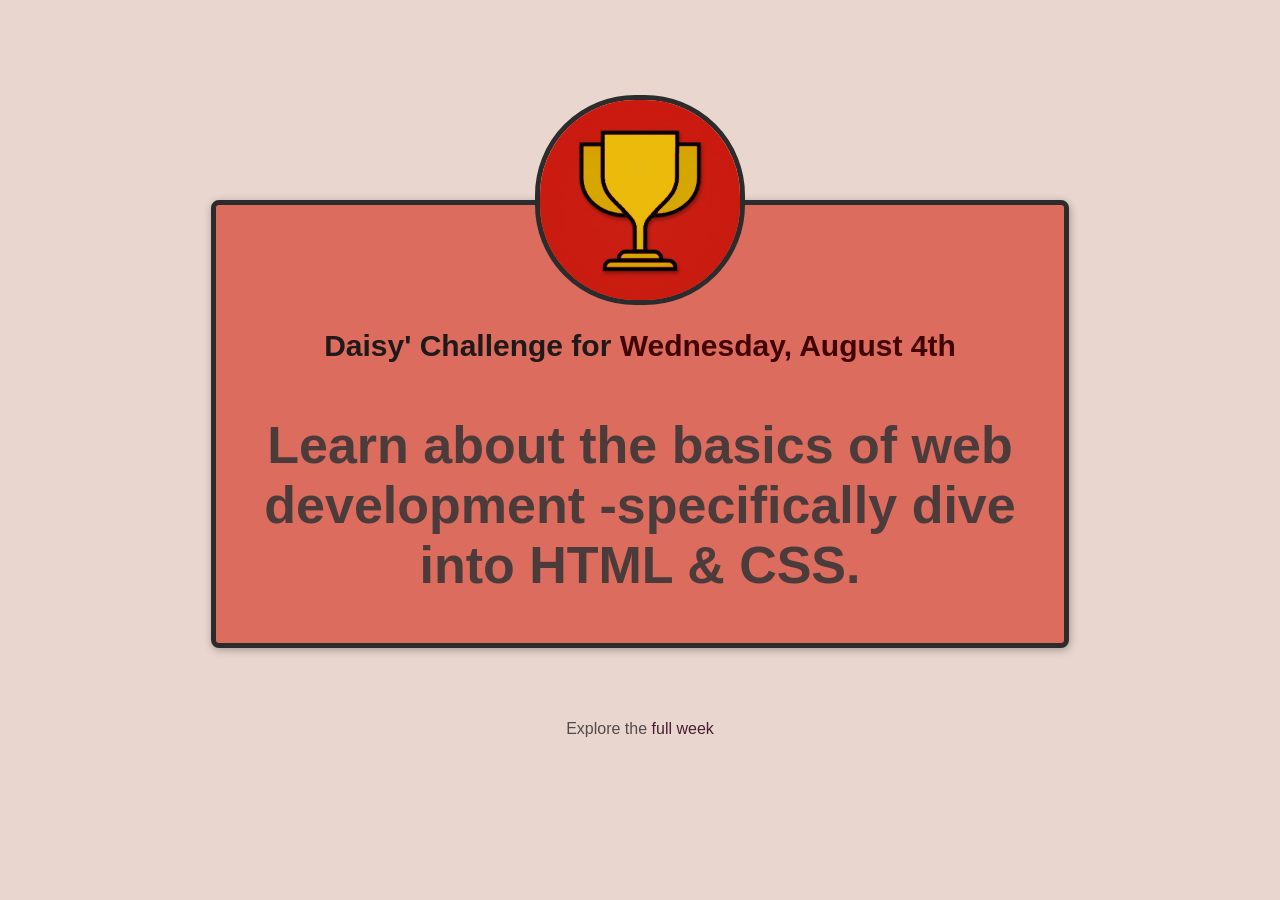
<file: index.html>
<!DOCTYPE html>
<html lang="en">
  <head>
    <meta charset="UTF-8">
    <!--link는 빈요소, 속성으로만 구성됨. 브라우저가 파일을 분석할 때 포함되거나 사용할 다른 파일에 대한 링크를 만드는 역할. 상대경로-->
    <!--rel 링크의 유형을 정의하는 속성-->
    <link href="styles/shared.css" rel="stylesheet">
    <link href="styles/daily-challenge.css" rel="stylesheet">
    <link ref="icon" href="images/favicon.ico" type="image/x-icon">
		<title>My Daily Challenge</title>
  </head>
  <body>
    <main>
      <!--이미지 불러올 수 없을 때 대체 혹은 대체 택스트-->
      <img src="images/challenges-trophy.jpg" alt="A trophy">
      <h1>Daisy' Challenge for <span>Wednesday, August 4th</span></h1>
      <p id="todays-challenge">
        Learn about the basics of web development -specifically dive into HTML &
        CSS.
      </p>
    </main>
    <footer>
      <p>Explore the <a href="/full-week/index.html">full week</a></p>
    </footer>
  </body>
</html>
</file>
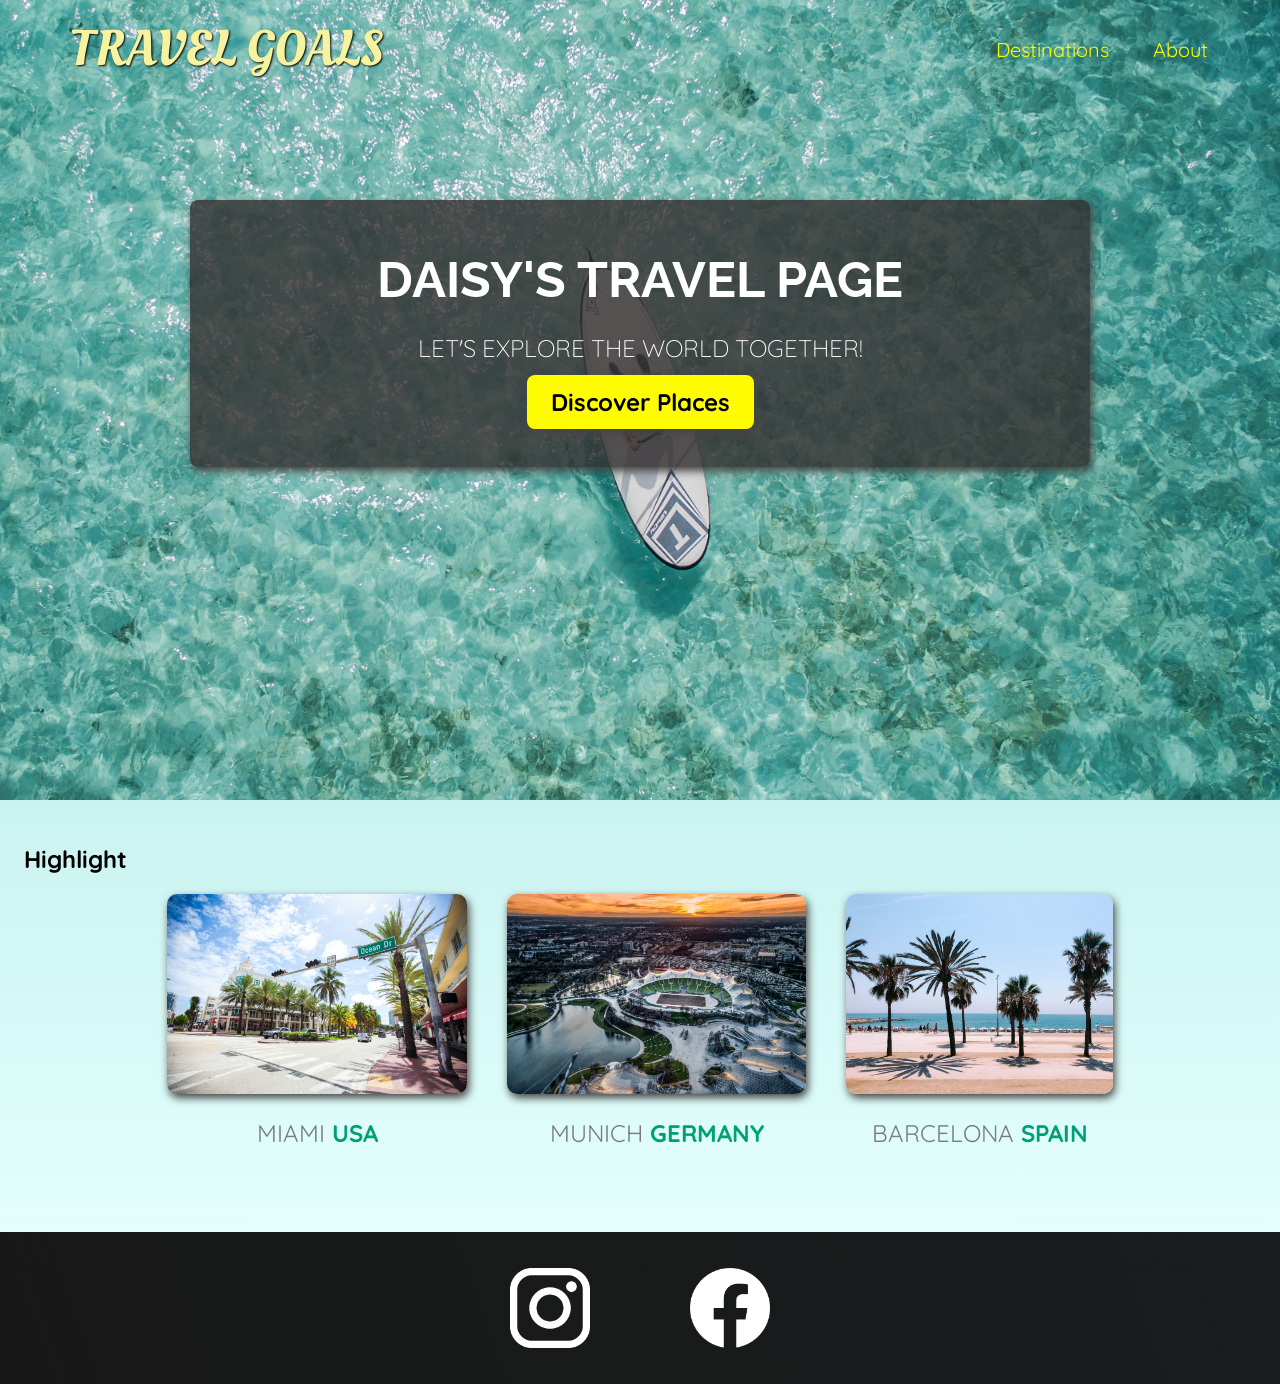
<file: 02_Travel_page/index.html>
<!DOCTYPE html>
<html lang="en">
<head>
  <meta charset="UTF-8">
  <link
    href="https://fonts.googleapis.com/css2?family=Raleway:wght@700&family=Oleo+Script:wght@700&family=Quicksand:wght@300;500;700&display=swap"
    rel="stylesheet"
  />
  <link rel="stylesheet" href="shared.css">
  <link rel="stylesheet" href="style.css">
  <title>Travel Goals</title>
</head>
<body>
  <header>
    <div id="page-logo">
        <a href="index.html">Travel Goals</a>
    </div>
    <nav>
      <ul>
        <li><a href="places.html">Destinations</a></li>
        <li><a href="about.html">About</a></li>
      </ul>
    </nav>
  </header>
  <main>
      <section id="hero">
        <div id="hero-content">
          <h1>Daisy's Travel Page</h1>
          <p>Let's explore the world together!</p>
          <a href="places.html">Discover Places</a>
        </div>
      </section>
      <section id="highlights">
        <h2>Highlight</h2>
        <ul id="destinations">
          <li class="destination">
            <img src="images/places/miami.jpg" alt="Miami streets on sunny day">
            <p>Miami <strong>USA</strong></p>
          </li>
          <li class="destination">
            <img src="images/places/munich.jpg" alt="Munich stadium in winter">
            <p>Munich <strong>Germany</strong></p>           
          </li>
          <li class="destination">
            <img src="images/places/barcelona.jpg" alt="Palm beach in Barcelona">
            <p>Barcelona <strong>Spain</strong></p>              
          </li>
        </ul>
      </section>
  </main>
  <footer>
    <ul>
      <li>
        <a href="https://www.instagram.com"><img src="images/icons/insta.png" alt="Instagram logo"></a>
      </li>
      <li>
        <a href="https://www.facebook.com/"><img src="images/icons/facebook.png" alt="facebook logo"></a>
      </li>
    </ul>
  </footer>
</body>
</html>
</file>
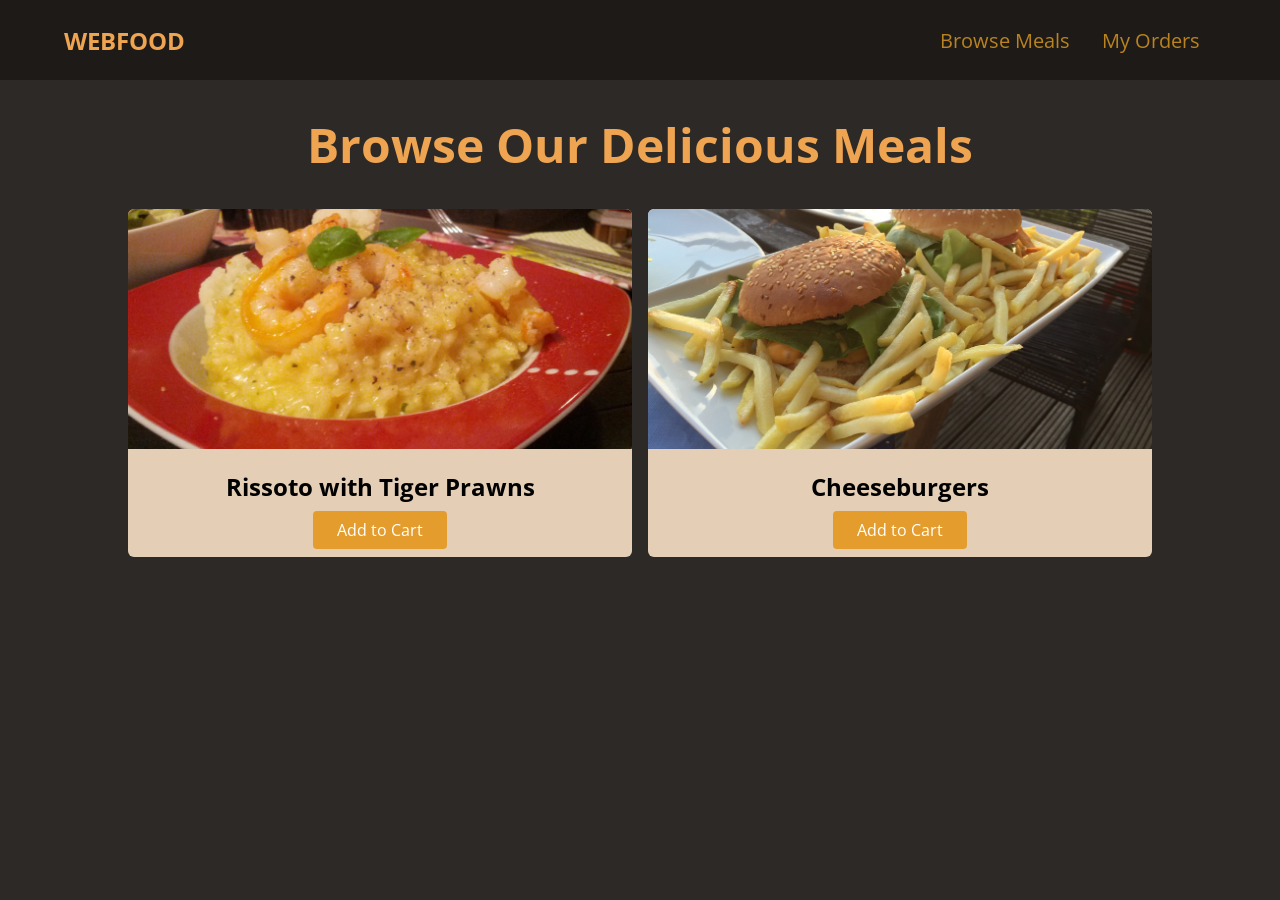
<file: 03_Webfood/index.html>
<!DOCTYPE html>
<html lang="en">
<head>
  <meta charset="UTF-8">
  <meta name="viewport" content="width=device-width, initial-scale=1.0">
  <title>WebFood</title>
  <link rel="preconnect" href="https://fonts.gstatic.com" />
  <link
  href="https://fonts.googleapis.com/css2?family=Open+Sans:wght@400;700&display=swap"
  rel="stylesheet"/>
  <link rel="stylesheet" href="style.css">
</head>
<body>
  <header id="main-header">
    <a href="index.html" id="logo">WebFood</a>
    <nav>
      <ul>
        <li>
          <a href="">Browse Meals</a>
        </li>
        <li>
          <a href="">My Orders</a>
        </li>
      </ul>
    </nav>
    <a href="#side-drawer" class="menu-btn">
      <span></span>
      <span></span>
      <span></span>
    </a>
  </header>
    <aside id="side-drawer">
      <header>
        <a href="#" class="menu-btn">
          <span></span>
          <span></span>
          <span></span>
        </a>        
      </header>
    <nav>
      <ul>
        <li>
          <a href="">Browse Meals</a>
        </li>
        <li>
          <a href="">My Orders</a>
        </li>
      </ul>
    </nav>
  </aside>
  <main>
    <h1>Browse Our Delicious Meals</h1>
    <section id="latest-products">
      <ul>
        <li class="food-item">
          <article>
            <img src="images/risotto.jpg" alt="Delicious Risotto">
            <div class="food-item-content">
            <h2>Rissoto with Tiger Prawns</h2>
            <a href="" class="btn">Add to Cart</a>              
            </div>
          </article>
        </li>
        <li class="food-item">
          <article>
            <img src="images/cheeseburgers.jpg" alt="Delicious Cheeseburgers">
            <div class="food-item-content">
            <h2>Cheeseburgers</h2>
            <a href="" class="btn">Add to Cart</a>              
            </div>
          </article>          
        </li>
      </ul>
    </section>
  </main>
</body>
</html>
</file>
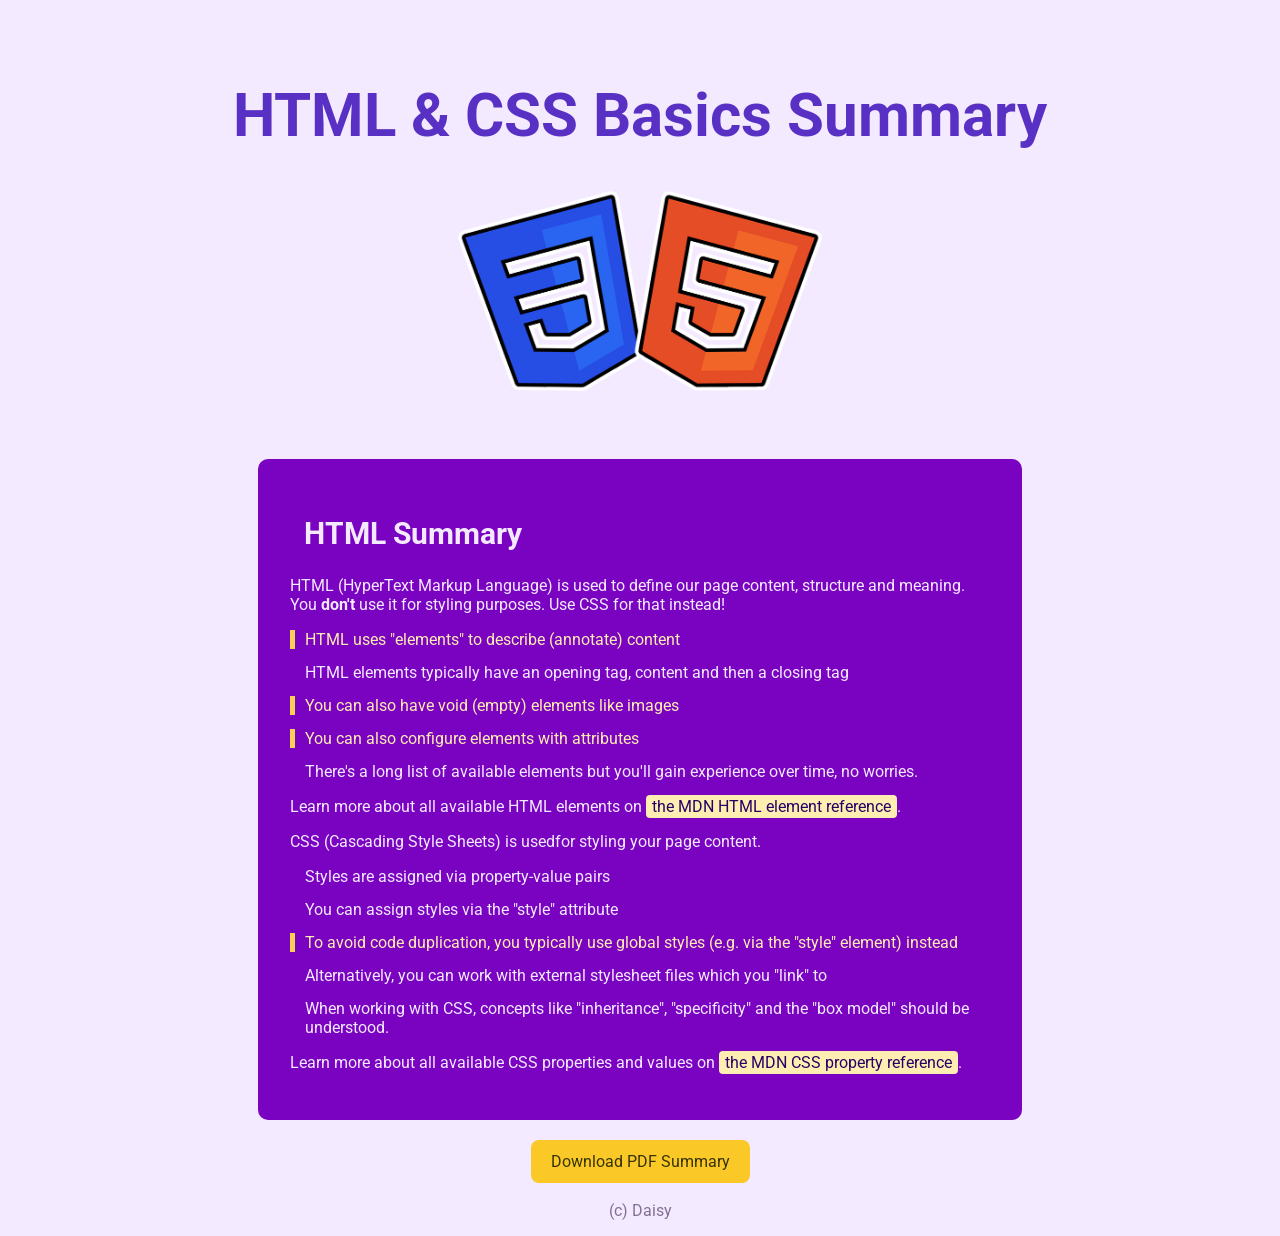
<file: day10_homework/index.html>
<!DOCTYPE html>
<html lang="en">
  <head>
    <meta charset="UTF-8">
    <title>HTML & CSS Basics Summary</title>
    <link rel="preconnect" href="https://fonts.gstatic.com" crossorigin>
    <link href="https://fonts.googleapis.com/css2?family=Roboto:wght@400;900&display=swap" rel="stylesheet">
    <link href="style.css" rel="stylesheet">
  </head>
  <body>
    <header>
      <h1>HTML & CSS Basics Summary</h1>
      <img src="html-css.png" alt="HTML and CSS logos">   
    </header>    
    <main>
      <section>
        <h2>HTML Summary</h2>
        <p class="left">
          HTML (HyperText Markup Language) is used to define our page content, structure and meaning. You <strong>don't</strong> use it for styling purposes. Use CSS for that instead!
        </p>
        <ul id="html-list">
          <li class="highlight-goal">
            HTML uses "elements" to describe (annotate) content
          </li>
          <li>
            HTML elements typically have an opening tag, content and then a closing tag
          </li>
          <li class="highlight-goal">
            You can also have void (empty) elements like images
          </li>
          <li class="highlight-goal">
            You can also configure elements with attributes
          </li>
          <li>
            There's a long list of available elements but you'll gain experience over time, no worries.
          </li>
        </ul>
        <p class="left">
          Learn more about all available HTML elements on <a href="https://developer.mozilla.org/en-US/docs/Web/HTML/Element">the MDN HTML element reference</a>.
        </p>
      </section>
      
      <section>
        <p class="left">CSS (Cascading Style Sheets) is usedfor styling your page content.</p>
        <ul id="css-list">
          <li>
            Styles are assigned via property-value pairs
          </li>
          <li>
            You can assign styles via the "style" attribute
          </li>
          <li class="highlight-goal">
            To avoid code duplication, you typically use global styles (e.g. via the "style" element) instead
          </li>
          <li>
            Alternatively, you can work with external stylesheet files which you "link" to
          </li>
          <li>
            When working with CSS, concepts like "inheritance", "specificity" and the "box model" should be understood.
          </li>
        </ul>
        <p class="left">
          Learn more about all available CSS properties and values on <a href="https://developer.mozilla.org/en-US/docs/Web/CSS/Reference">the MDN CSS property reference</a>.
        </p>
      </section>     
    </main>
    <footer>
      <a href="html-css-basics-summary.pdf">Download PDF Summary</a>
      <p>(c) Daisy</p>
    </footer>
  </body>
</html>
</file>
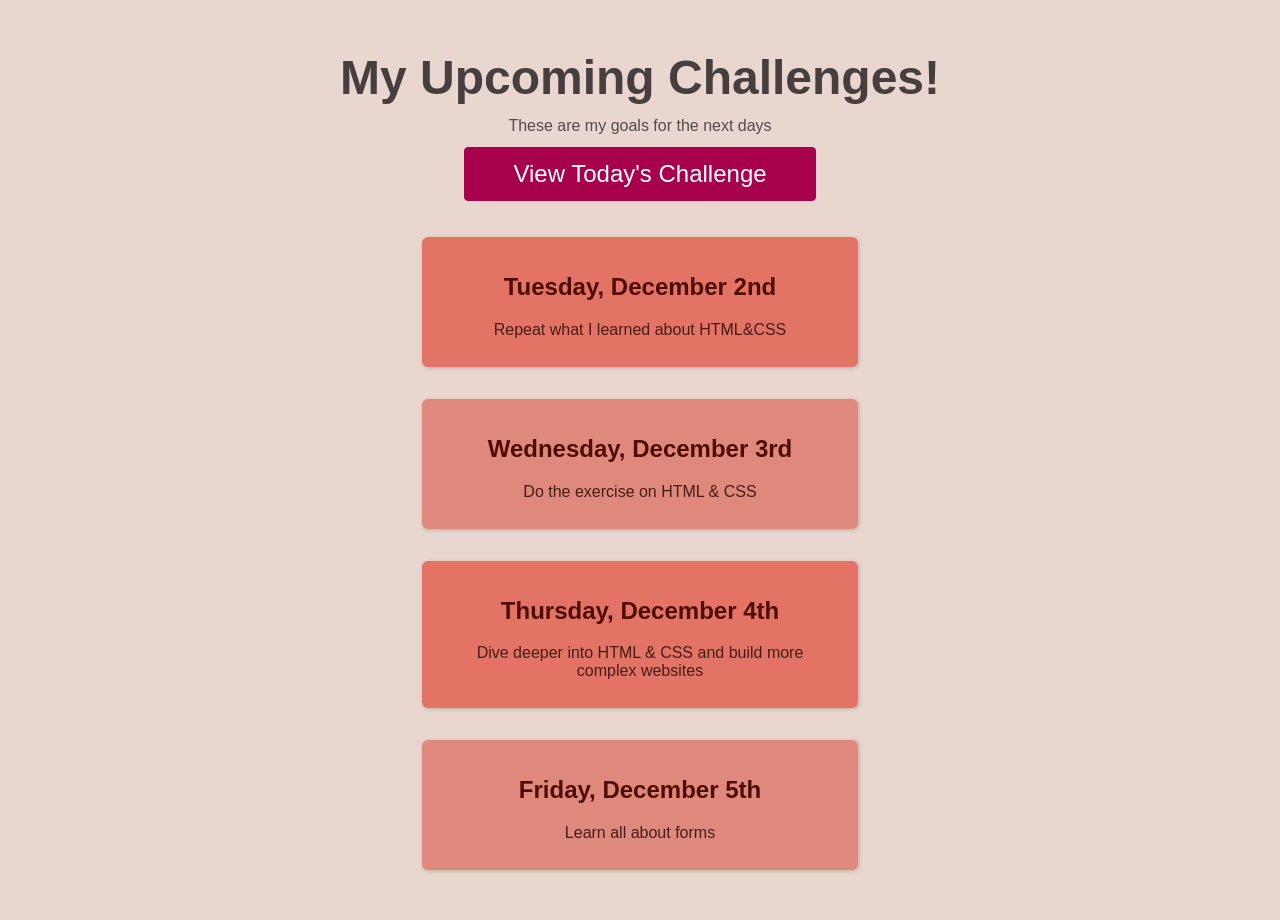
<file: full-week/index.html>
<!DOCTYPE html>
<html lang="en">
<head>
    <meta charset="UTF-8">
    <link href="/styles/shared.css" rel="stylesheet">
    <link href="/styles/full-week.css" rel="stylesheet">
    <link ref="icon" href="/images/favicon.ico" type="image/x-icon">
    <title>My Upcoming Challenges</title>
</head>
<body>
    <header>
      <h1>My Upcoming Challenges!</h1>
      <p id="description">These are my goals for the next days</p>
      <a href="/index.html">View Today's Challenge</a>
    </header>
    <!--중첩된 요소는 상속됨-->
    <main>
      <ol>
        <li class="highlight-goal">
          <h2 >Tuesday, December 2nd</h2>
          <p>Repeat what I learned about HTML&CSS</p>
        </li>
        <li>
          <h2>Wednesday, December 3rd</h2>
          <p>Do the exercise on HTML & CSS</p>
        </li>
        <li class="highlight-goal">
          <h2>Thursday, December 4th</h2>
          <p>Dive deeper into HTML & CSS and build more complex websites</p>
          </li>
        <li>
          <h2>Friday, December 5th</h2>
          <p>Learn all about forms</p>
          </li>
      </ol>
    </main>
</body>
</html>
</file>
<file: styles/shared.css>
body {
    text-align: center;
    background-color: #e9d7cf;
    color: rgb(83, 75, 75);
    margin: 50px;

    }
  
h1 {
  font-family: sans-serif;
}

p {
  font-family: sans-serif;
  margin-bottom: 24px;
}

/*앵커태그는 브라우저에서 기본 상속이 있어서(파란색) 해당 속성이 있더라도 다른 기본 속성을 상속받지 않음 */
a {
  font-family: sans-serif;
  color: rgb(167, 1, 78);
  text-decoration: none;
}

/*마우스를 갖다댈 때 underline이 생김 */
/*hover : 마우스를 갖다댈 때 생기는  */
a:hover {
  text-decoration: underline;
}
</file>
<file: styles/daily-challenge.css>
main {
  width: 800px;
  margin: 200px auto 72px auto;
  background-color: rgb(219, 108, 94);
  padding: 24px;
  border: 5px solid rgb(44, 44, 44);
  border-radius: 8px;
  box-shadow: 1px 2px 8px rgba(0, 0, 0, 0.3);
}

h1 {
  font-size: 30px;
  color: rgb(31, 25, 25);
}

a{
  color:rgb(73, 29, 50)
}


span{
  color: rgb(66, 2, 2)
}

p {
  color: #534b4b;
}

  /* text-align: center; => 이미지는 속성값이 없기 때문에 body에서 가운데 정렬을 해줘야 함*/
img {
  width: 200px;
  height: 200px;
  margin-top: -134px;
  border-radius: 100px;
  border: 5px solid rgb(44, 44, 44)
}

/* 특정 항목을 선택하기 위한 선택자 */
#todays-challenge {
  color: rgb(75, 59, 59);
  font-weight: bold;
  font-size: 52px;
}
</file>
<file: 02_Travel_page/shared.css>
body {
  font-family: "Quicksand", sans-serif;
  margin: 0;
}

ul {
  list-style: none;
  margin: 0;
  padding: 0;
}

header {
  display: flex;
  justify-content: space-between;
  align-items: center;
  padding: 15px 60px;
  position: absolute;
  width: 100%;
  box-sizing: border-box;
}

#page-logo a {
  padding: 10px;
  font-family: "Oleo Script", sans-serif;
  color: rgb(245, 243, 160);
  font-size: 50px;
  text-decoration: none;
  text-transform: uppercase;
  text-shadow: 1px 1px 2px rgb(0, 0, 0);
}

header ul {
  display: flex;
}

header li {
  margin-left: 20px;
}

header a {
  color: rgb(255, 251, 0);
  text-decoration: none;
  font-size: 20px;
  padding: 12px;
  text-shadow: 1px 1px 2px rgba(0, 0, 0, 0);
  border-radius: 10px;
}

header nav a:hover {
  color: rgb(77, 77, 77);
  background-color: rgb(255, 251, 0);
}

footer {
  background: linear-gradient(70deg, rgb(24, 24, 24), rgb(25, 29, 29));
  padding: 36px 0;
}

footer ul {
  display: flex;
  justify-content: center;
}

footer li {
  width: 80px;
  height: 80px;
  margin: 0 50px;
}

footer img {
  width: 100%;
  height: 100%;
}
</file>
<file: 02_Travel_page/style.css>
#hero {
    height: 800px;
    background-image: url("/Travel_page/images/places/ocean.jpg");
    background-position: center;
    background-size: cover;
}

#hero-content {
    width: 900px;
    background-color: rgba(51, 47, 47, 0.8);
    box-shadow: 2px 4px 8px rgb(68, 67, 67);
    border-radius: 8px;
    text-align: center;
    padding: 50px 0;
    margin: 0 auto;
    position: relative;
    top: 200px;
}

#hero-content h1 {
    color:white ;
    text-transform: uppercase;
    font-size: 50px;
    font-family: "Raleway", sans-serif;
    margin: 0;
    margin-bottom: ;
}

#hero-content p {
    color: white;
    text-transform: uppercase;
    font-size: 24px;
    font-weight: 300;
}

#hero-content a {
    text-decoration: none;
    background-color: rgb(255, 251, 0);
    padding: 12px 24px;
    color: black;
    font-size: 24px;
    font-weight: bold;
    border-radius: 8px;
    box-shadow: 2px 4px 8px rgb(68 67 67);
}

#highlight h2 {
    text-transform: uppercase;
    text-align: center;
    font-size: 40px;
    color: rgb(59, 65, 65)
}

#hero-content a:hover {
    background-color: rgb(255, 238, 0) ;
}

#highlights {
    padding: 24px;
    background: linear-gradient(0deg, rgb(227, 255, 253), rgb(202, 243, 240));
}

#destinations {
    display: flex;
    width: 90%;
    margin: auto;
    margin-bottom: 40px;
    justify-content: center;
}

.destination {
    margin: 0 20px;
    text-transform: uppercase;
}

.destination p{
    text-align: center;
    font-size: 24px;
    color: rgb(124, 123, 123);
    margin: 20px;
}

.destination img {
    height: 200px;
    width: 100%;
    box-shadow: 2px 4px 8px rgb(68, 67, 67);
    border-radius: 10px;
    object-fit: cover;
}

.destination strong {
    color: rgb(0, 160, 117);
}
</file>
<file: 03_Webfood/style.css>
body {
  font-family: 'Open Sans', sans-serif;
  margin: 0;
  background-color: rgb(44, 41, 38);
}

a {
  text-decoration: none;
}

#main-header {
  height: 5rem;
  display: flex;
  justify-content: space-between;
  align-items: center;
  background-color: rgb(29, 26, 24);
  padding: 0 5%;
}

#logo {
  font-size: 1.5rem;
  font-weight: bold;
  color: rgb(238, 164, 80);
  text-transform: uppercase;
}

.menu-btn {
  width: 3rem;
  height: 3rem;
  display: flex;
  flex-direction: column;
  justify-content: space-around;
  display: none;
}

.menu-btn span {
  width: 100%;
  height: 3px;
  background-color: white;
}

#main-header ul {
  list-style: none;
  display: flex;
  margin: 0;
  padding: 0;
}

#main-header li {
  margin: 0 1rem;
}

#main-header nav a {
  color:rgb(185, 131, 31);
  font-size: 1.25rem;
}

#main-header nav a:hover {
  color: rgb(228, 163, 44);
}

#side-drawer {
  width: 100%;
  height: 100%;
  background-color: rgb(29, 26, 27);
  position: fixed;
  top: 0;
  left: 0;
  display: none;
}

#side-drawer:target {
  display: block;
}

#side-drawer header {
  height: 5rem;
  display: flex;
  justify-content: flex-end;
  align-items: center;
  padding: 0 5%;
}

#side-drawer ul {
  list-style: none;
  margin: 0;
  padding: 4rem 1rem;
  display: flex;
  flex-direction: column;
  align-items: center;
}

#side-drawer li {
  margin: 1rem 0;
}

#side-drawer a {
  color: rgb(253, 239, 213);
  font-size: 2rem;
}

main h1 {
  text-align: center;
  color: rgb(238, 164, 80);
  font-size: 3rem;
}
#latest-products {
  width: 80%;
  margin: 2rem auto;
}

#latest-products ul {
  display: grid;
  grid-template-columns: 1fr 1fr;
  gap: 1rem;
  margin: 0;
  padding: 0;
  list-style: none;
}

.food-item {
  background-color: rgb(228, 206, 182);
  border-radius: 6px;
  overflow: hidden;
}

.food-item img {
  height: 15rem;
  width: 100%;
  object-fit: cover;
}

.food-item-content {
  padding: 1rem;
  text-align: center;
}

.food-item h2 {
  margin: 0 0 1rem 0;
}

.btn {
  background-color: rgb(228, 157, 44);
  color: white;
  border-radius: 4px;
  padding: 0.5rem 1.5rem;
}

.btn:hover {
  background-color: rgb(221, 134, 34);
}

/* 코드는 위에서부터 아래로 실행되기 때문에 미디어 쿼리의 위치가 중요 */
@media (max-width: 48rem) {
  #main-header nav {
    display: none;
  }

  .menu-btn {
    display: flex;
  }

  main h1 {
    font-size: 1.5rem;
  }

  #latest-products ul {
    grid-template-columns: 100%;
  }
}
</file>
<file: day10_homework/style.css>
body {
  background-color: rgb(244, 234, 255);
  font-family: 'Roboto', sans-serif;
}

header {
  text-align: center;
  padding: 32px;
}

h1 {
  color: rgb(88, 49, 196);
  font-size: 60px;
}

header img {
  width: 300x;
  height: 200px;
}

h2 {
  font-size: 30px;
  text-align: left;
  padding-left: 2%;
}


main {
  background-color: rgb(122, 3, 194);
  width: 700px;
  margin: 32px auto;
  padding: 32px;
  border-radius: 10px;
  color: rgb(244, 234, 255);
}

ul {
  margin: 0;
  padding: 0;
  list-style: none;  
}

li {
  margin: 14px 0;
  padding-left: 10px;
  border-left: 5px solid transparent;
}

a {
  color: rgb(36, 3, 102);
  text-decoration: none;
  background-color: rgb(255, 237, 177);
  padding: 2px 6px;
  border-radius: 4px;
}

a:hover, 
a:active {
  background-color: rgb(250, 201, 39);
}

footer{
  text-align: center;
  color: rgb(41, 41, 41);
}

footer p {
  color: rgb(131, 113, 149);
  margin-top: 30px;
  text-align: center;
}

footer a {
  padding: 12px 20px;
  border-radius: 8px;
  background-color: rgb(250, 201, 39);
  color: rgb(55, 51, 4);
}

footer a:hover, 
footer a:active {
  background-color: rgb(255, 186, );
}

.highlight-goal {
  color: rgb(255,237,177);
  border-left: 5px solid  rgb(247 209 85);
}
</file>
<file: styles/full-week.css>
h1{
    font-size: 48px;
    color: rgb(71, 62, 62);
    margin: 0;
}

#description {
  margin: 12px;
}

/* header p {
  margin-bottom: 36px;
} */

a{
  padding: 12px 48px;
  background-color: rgb(167, 1, 78);
  color: white;
  border: 1px solid rgb(167, 1, 78);
  border-radius: 4px;
  font-size: 24px;
  display: inline-block; /*해당요소가 인라인으로 표시되어야 함*/
  margin: 0 0;
}

a:hover {
  background-color: rgb(180, 12, 90);
  text-decoration: none;
}

ol {
  list-style: none;
  width: 500px;
  margin: 36px auto;
  padding: 0;
} 

li {
  padding: 16px;
  box-shadow: 1px 1px 4px rgba(0, 0, 0, 0.2);
  margin: 32px;
  background-color: rgb(223,136,124);
  border-radius: 6px;
}

h2 {
  color: rgb(78, 13, 5);
  font-family: 'Oswald', sans-serif;
}

/* 결합자 이용하기 */
main p {
  margin: 12px;
  color: rgb(71, 29, 22);
}

.highlight-goal {
  background-color: rgb(226, 115, 101);
}
</file>
